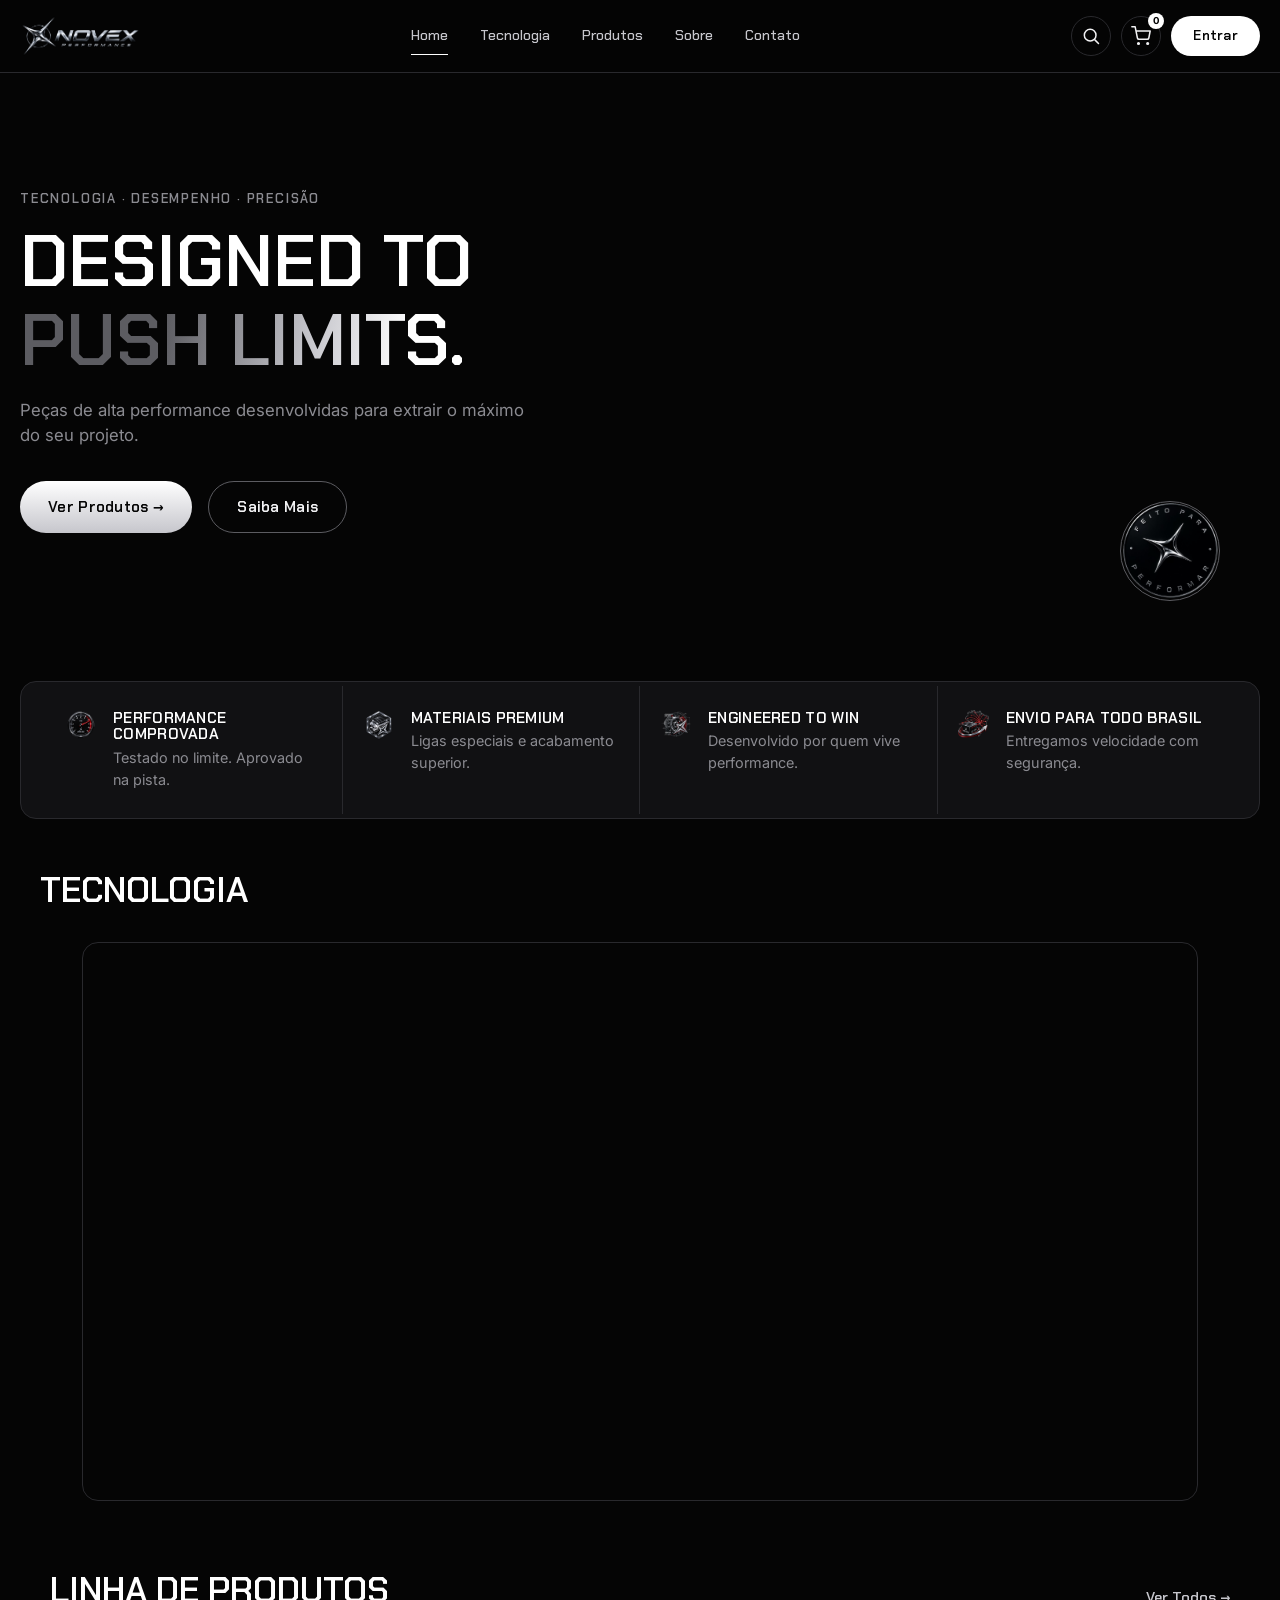
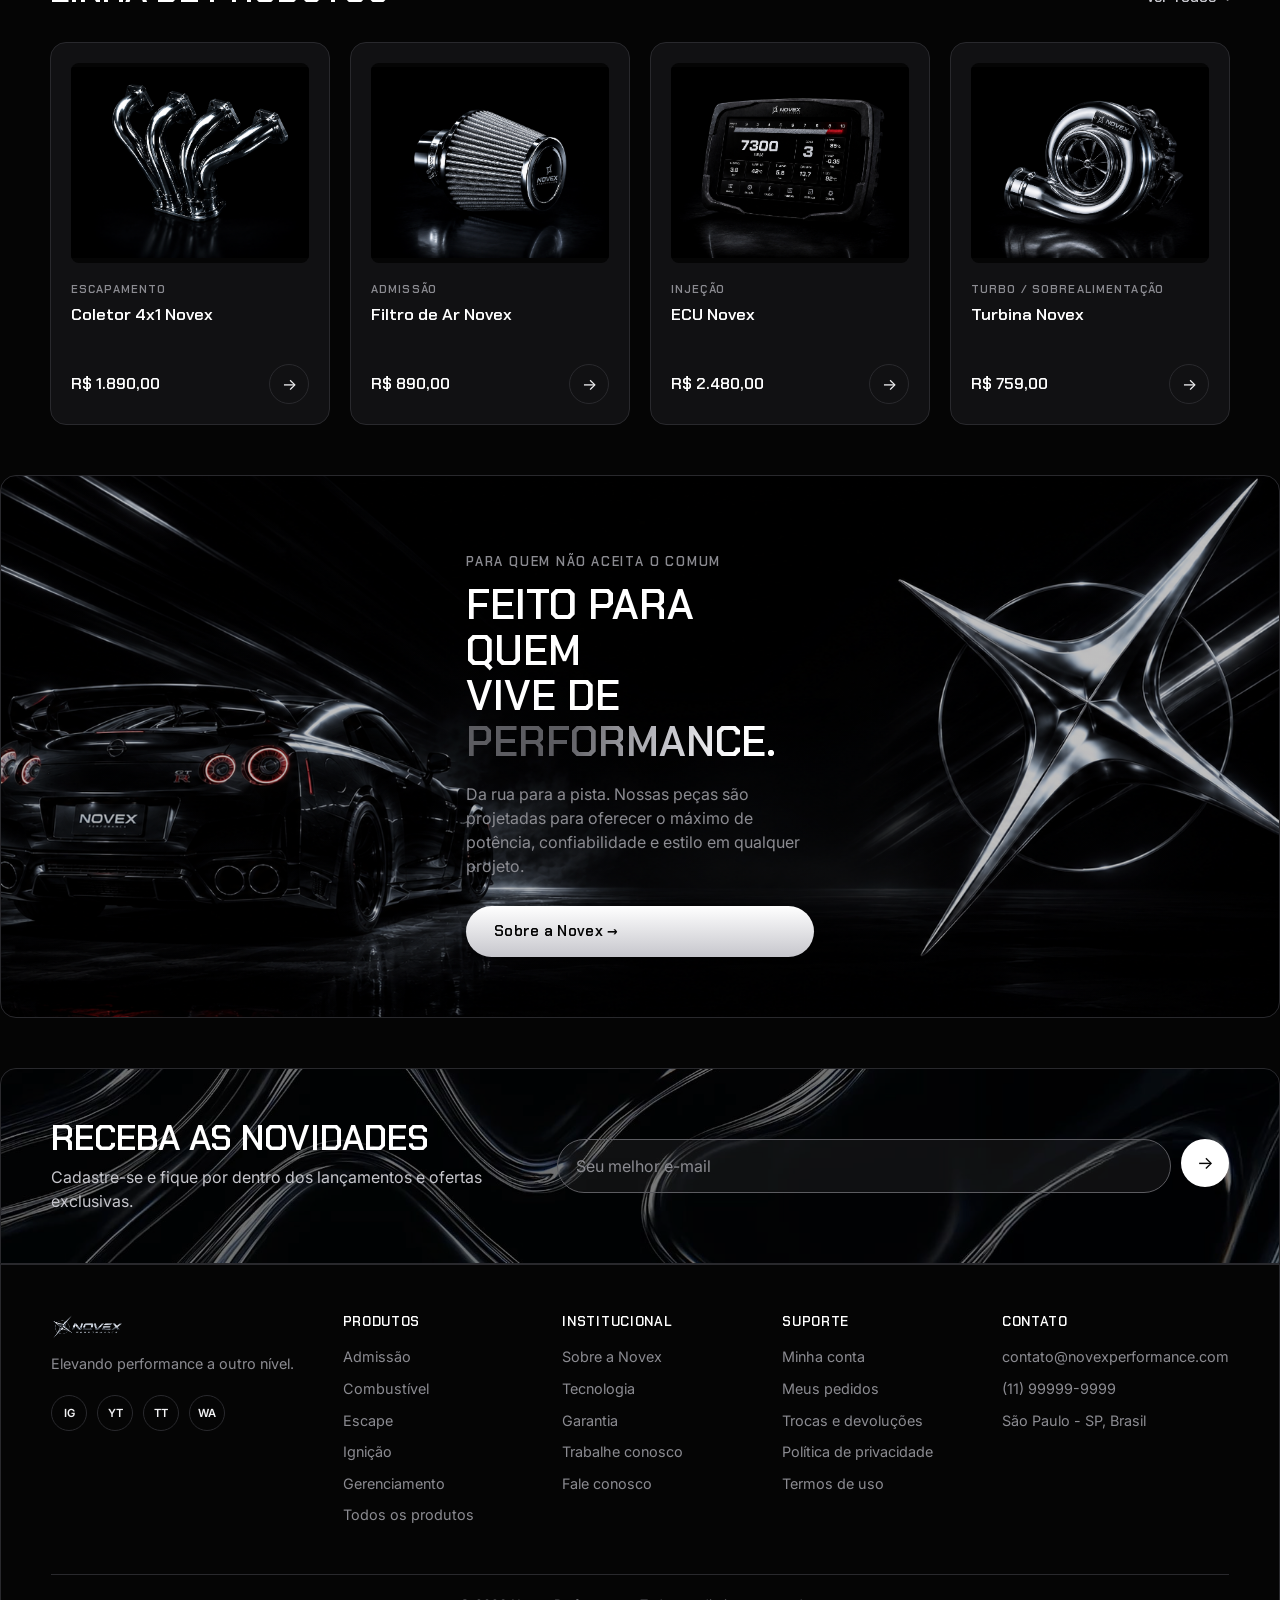
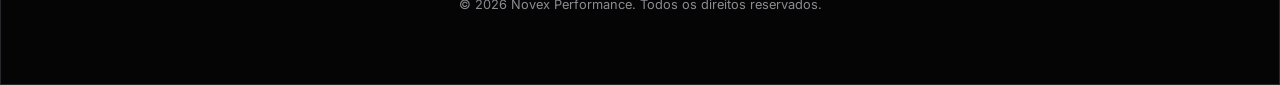
<file: index.html>
<!DOCTYPE html>
<html lang="pt-BR">

<head>
  <meta charset="UTF-8">
  <meta name="viewport" content="width=device-width, initial-scale=1.0">
  <title>Novex Performance | Peças de Alta Performance</title>
  <meta name="description"
    content="Peças de alta performance desenvolvidas para extrair o máximo do seu projeto. Escape, admissão, combustível, ignição e etc.">
  <link rel="icon" href="favicon.ico" sizes="any">
  <link rel="icon" type="image/png" sizes="32x32" href="images/favicon-32x32.png">
  <link rel="apple-touch-icon" sizes="180x180" href="images/apple-touch-icon.png">
  <link rel="preconnect" href="https://fonts.googleapis.com">
  <link rel="preconnect" href="https://fonts.gstatic.com" crossorigin>
  <link rel="stylesheet"
    href="https://fonts.googleapis.com/css2?family=Chakra+Petch:wght@500;600;700&family=Inter:wght@400;500;600;700&display=swap">
  <link rel="stylesheet" href="style.css">
</head>

<body>

  <!-- === SPOTLIGHT CURSOR === -->
  <div class="cursor-spot" id="cursorSpot" aria-hidden="true"></div>

  <!-- ===== HEADER ===== -->
  <header class="header">
    <div class="header__inner">

      <a href="#" class="logo">
        <img src="images/logo-novex.PNG" alt="Novex Performance">
      </a>



      <nav class="nav" id="nav-menu">
        <ul class="nav__list">
          <li><a class="nav__link" href="#hero">Home</a></li>
          <li><a class="nav__link" href="#tecnologia">Tecnologia</a></li>
          <li><a class="nav__link" href="#produtos">Produtos</a></li>
          <li><a class="nav__link" href="#sobre">Sobre</a></li>
          <li><a class="nav__link" href="#contato">Contato</a></li>
        </ul>
      </nav>

      <div class="header__actions">
        <button class="icon-btn" aria-label="Buscar">
          <svg viewBox="0 0 24 24" width="20" height="20">
            <circle cx="11" cy="11" r="7" />
            <line x1="21" y1="21" x2="16.65" y2="16.65" />
          </svg>
        </button>
        <button class="icon-btn" aria-label="Carrinho">
          <svg viewBox="0 0 24 24" width="20" height="20">
            <circle cx="9" cy="21" r="1" />
            <circle cx="20" cy="21" r="1" />
            <path d="M1 1h4l2.68 13.39a2 2 0 0 0 2 1.61h9.72a2 2 0 0 0 2-1.61L23 6H6" />
          </svg>
          <span class="cart-count">0</span>
        </button>
        <a href="#" class="btn btn--pill">Entrar</a>
      </div>

        <button class="menu-toggle" aria-label="Abrir menu" aria-expanded="false" aria-controls="nav-menu">
          <span></span>
          <span></span>
          <span></span>
        </button>
        
    </div>
  </header>

  <main>

    <!-- ===== HERO ===== -->
    <section class="hero" id="hero">

      <div class="hero__content">
        <p class="eyebrow">Tecnologia · Desempenho · Precisão</p>
        <h1 class="hero__title">
          Designed to<br>
          <span class="chrome-text">push limits.</span>
        </h1>
        <p class="hero__text">Peças de alta performance desenvolvidas para extrair o máximo do seu projeto.</p>
        <div class="hero__actions">
          <a href="products/products.html" class="btn btn--filled">Ver Produtos →</a>
          <a href="#sobre" class="btn btn--outline">Saiba Mais</a>
        </div>
      </div>

      <div class="hero__media">
        <div class="hero__badge">
          <!-- selo circular "feito para performar" -->
          <img src="images/star-secoes.png">
        </div>
      </div>

      <video class="hero-video" autoplay muted loop playsinline>
        <source src="images/turbo-rotor-spin.mp4" type="video/mp4">
      </video>

    </section>

    <!-- ===== FAIXA DE DESTAQUES ===== -->
    <section class="highlights">
      <ul class="highlights__list">
        <li class="highlight">
          <img src="images/perfomance-novex.PNG" alt="" class="highlight__icon">
          <div class="highlight__text">
            <h3>Performance Comprovada</h3>
            <p>Testado no limite. Aprovado na pista.</p>
          </div>
        </li>
        <li class="highlight">
          <img src="images/materials-novex.PNG" alt="" class="highlight__icon">
          <div class="highlight__text">
            <h3>Materiais Premium</h3>
            <p>Ligas especiais e acabamento superior.</p>
          </div>
        </li>
        <li class="highlight">
          <img src="images/enginereed-novex.PNG" alt="" class="highlight__icon">
          <div class="highlight__text">
            <h3>Engineered to Win</h3>
            <p>Desenvolvido por quem vive performance.</p>
          </div>
        </li>
        <li class="highlight">
          <img src="images/envio-novex.PNG" alt="" class="highlight__icon">
          <div class="highlight__text">
            <h3>Envio para Todo Brasil</h3>
            <p>Entregamos velocidade com segurança.</p>
          </div>
        </li>
      </ul>
    </section>

    <!-- ==== TECNOLOGIA === -->

    <section class="tecnologic" id="tecnologia">
      <div class="tecnologic__header">
        <h2>Tecnologia</h2>
      </div>

      <div class="tecnologic-video">
        <video src="images/turbo-novex-tecnologic.mp4" autoplay loop playsinline muted></video>
      </div>
    </section>

    <!-- ===== LINHA DE PRODUTOS ===== -->
    <section class="products" id="produtos">
      <div class="products__header">
        <h2>Linha de Produtos</h2>
        <a href="products/products.html" class="link-arrow">Ver Todos →</a>
      </div>

      <ul class="product-grid">

        <li class="product-card">
          <img src="images/coletor-novex.PNG" alt="Coletor 4x1 Novex">
          <p class="product-card__category">Escapamento</p>
          <h3 class="product-card__name">Coletor 4x1 Novex</h3>
          <div class="product-card__footer">
            <span class="product-card__price">R$ 1.890,00</span>
            <a href="#" class="icon-btn" aria-label="Ver produto">→</a>
          </div>
        </li>

        <li class="product-card">
          <img src="images/filtro-novex.PNG" alt="Filtro de Ar">
          <p class="product-card__category">Admissão</p>
          <h3 class="product-card__name">Filtro de Ar Novex</h3>
          <div class="product-card__footer">
            <span class="product-card__price">R$ 890,00</span>
            <a href="#" class="icon-btn" aria-label="Ver produto">→</a>
          </div>
        </li>

        <li class="product-card">
          <img src="images/novex-injection.PNG" alt="ECU Novex">
          <p class="product-card__category">Injeção</p>
          <h3 class="product-card__name">ECU Novex</h3>
          <div class="product-card__footer">
            <span class="product-card__price">R$ 2.480,00</span>
            <a href="#" class="icon-btn" aria-label="Ver produto">→</a>
          </div>
        </li>

        <li class="product-card">
          <img src="images/turbo-novex.PNG" alt="Turbina Novex">
          <p class="product-card__category">Turbo / Sobrealimentação</p>
          <h3 class="product-card__name">Turbina Novex</h3>
          <div class="product-card__footer">
            <span class="product-card__price">R$ 759,00</span>
            <a href="#" class="icon-btn" aria-label="Ver produto">→</a>
          </div>
        </li>

      </ul>
    </section>

    <!-- ===== BANNER INSTITUCIONAL ===== -->
    <section class="about-banner" id="sobre">

      <div class="about-banner__content">
        <p class="eyebrow">Para quem não aceita o comum</p>
        <h2>Feito para quem<br>vive de <span class="chrome-text">performance.</span></h2>
        <p>Da rua para a pista. Nossas peças são projetadas para oferecer o máximo de potência, confiabilidade e estilo
          em qualquer projeto.</p>
        <a href="#" class="btn btn--filled">Sobre a Novex →</a>
      </div>
    </section>

    <!-- ===== NEWSLETTER ===== -->
    <section class="newsletter">
      <div class="newsletter__inner">
        <div class="newsletter__content">
          <h2>Receba as Novidades</h2>
          <p>Cadastre-se e fique por dentro dos lançamentos e ofertas exclusivas.</p>
        </div>
        <form class="newsletter__form">
          <label for="newsletter-email" class="sr-only">Seu melhor e-mail</label>
          <input type="email" id="newsletter-email" name="email" placeholder="Seu melhor e-mail" required>
          <button type="submit" aria-label="Cadastrar e-mail">→</button>
        </form>
      </div>
    </section>

  </main>

  <!-- ===== FOOTER ===== -->
  <footer class="footer" id="contato">
    <div class="footer__top">

      <div class="footer__brand">
        <img src="images/logo-novex.PNG" alt="Novex Performance">
        <p>Elevando performance a outro nível.</p>
        <div class="footer__social">
          <a href="#" aria-label="Instagram">IG</a>
          <a href="#" aria-label="YouTube">YT</a>
          <a href="#" aria-label="TikTok">TT</a>
          <a href="#" aria-label="WhatsApp">WA</a>
        </div>
      </div>

      <nav class="footer__col">
        <h4>Produtos</h4>
        <ul>
          <li><a href="#">Admissão</a></li>
          <li><a href="#">Combustível</a></li>
          <li><a href="#">Escape</a></li>
          <li><a href="#">Ignição</a></li>
          <li><a href="#">Gerenciamento</a></li>
          <li><a href="#">Todos os produtos</a></li>
        </ul>
      </nav>

      <nav class="footer__col">
        <h4>Institucional</h4>
        <ul>
          <li><a href="#">Sobre a Novex</a></li>
          <li><a href="#">Tecnologia</a></li>
          <li><a href="#">Garantia</a></li>
          <li><a href="#">Trabalhe conosco</a></li>
          <li><a href="#">Fale conosco</a></li>
        </ul>
      </nav>

      <nav class="footer__col">
        <h4>Suporte</h4>
        <ul>
          <li><a href="#">Minha conta</a></li>
          <li><a href="#">Meus pedidos</a></li>
          <li><a href="#">Trocas e devoluções</a></li>
          <li><a href="#">Política de privacidade</a></li>
          <li><a href="#">Termos de uso</a></li>
        </ul>
      </nav>

      <div class="footer__col footer__contact">
        <h4>Contato</h4>
        <ul>
          <li><a href="mailto:contato@novexperformance.com">contato@novexperformance.com</a></li>
          <li><a href="tel:+5511999999999">(11) 99999-9999</a></li>
          <li>São Paulo - SP, Brasil</li>
        </ul>
      </div>

    </div>

    <div class="footer__bottom">
      <p>&copy; 2026 Novex Performance. Todos os direitos reservados.</p>
    </div>
  </footer>

  <script src="script.js"></script>
</body>

</html>
</file>
<file: style.css>
/* ===================================================================
   NOVEX PERFORMANCE
   Mobile-first: estilos base valem pro celular; @media (min-width)
   =================================================================== */

/* ---------- 1. RESET ---------- */

*,
*::before,
*::after {
  margin: 0;
  padding: 0;
  box-sizing: border-box;
}

html {
  scroll-behavior: smooth;
}

img {
  max-width: 100%;
  display: block;
}

a {
  text-decoration: none;
  color: inherit;
}

ul {
  list-style: none;
}

button {
  font: inherit;
  color: inherit;
  background: none;
  border: none;
  cursor: pointer;
}

input {
  font: inherit;
  color: inherit;
}

/* ---------- 2. DESIGN TOKENS ---------- */
:root {
  /* Cores — preto profundo + prata, igual ao mockup */
  --black: #050505;
  --panel: #111113;
  --panel-2: #1a1a1d;
  --border: #29292d;
  --white: #ffffff;
  --silver-100: #f2f2f4;
  --silver-300: #c6c6cc;
  --silver-500: #8b8b91;
  --silver-700: #5c5c61;

  /* Tipografia */
  --font-display: "Chakra Petch", sans-serif;
  --font-body: "Inter", sans-serif;

  /* Espaçamento de seção — cresce com a tela via clamp() */
  --section-padding-y: clamp(64px, 9vw, 120px);
  --container-padding-x: 20px;
  --container-max: 1280px;

  /* Cantos */
  --radius-sm: 8px;
  --radius-md: 16px;
  --radius-full: 999px;

  /* Transição padrão pra hovers */
  --ease: cubic-bezier(0.4, 0, 0.2, 1);
}

/* Respeita quem pede menos animação no sistema operacional */
@media (prefers-reduced-motion: reduce) {

  *,
  *::before,
  *::after {
    animation-duration: 0.01ms !important;
    animation-iteration-count: 1 !important;
    transition-duration: 0.01ms !important;
    scroll-behavior: auto !important;
  }
}

/* ---------- CURSOR SPOTLIGHT ---------- */

.cursor-spot {
  position: fixed;
  inset: 0;
  pointer-events: none;
  z-index: 1;

  background: radial-gradient(480px circle at var(--mx, 50%) var(--my, 20%),
      rgba(255, 255, 255, 0.05),
      transparent 60%);

  opacity: 0;
  transition: opacity 0.6s var(--ease);
}

.cursor-spot.is-active {
  opacity: 1;
}

/* ---------- 3. BASE ---------- */
body {
  background: var(--black);
  color: var(--silver-100);
  font-family: var(--font-body);
  line-height: 1.5;
  -webkit-font-smoothing: antialiased;
}

h1,
h2,
h3,
h4 {
  font-family: var(--font-display);
  font-weight: 600;
  line-height: 1.1;
  color: var(--white);
}

section[id],
footer[id] {
  scroll-margin-top: 90px;
}

/* === EFEITO DE CHROME === */
.chrome-text {
  background: linear-gradient(100deg,
      #5c5c61 15%,
      #c6c6cc 30%,
      #ffffff 40%,
      #ffffff 50%,
      #c6c6cc 60%,
      #5c5c61 75%);

  background-size: 220% 100%;

  -webkit-background-clip: text;
  background-clip: text;

  color: transparent;

  animation: chrome-shine 5s ease-in-out infinite;
}

@keyframes chrome-shine {
  0% {
    background-position: 130% 0;
  }

  55% {
    background-position: -30% 0;
  }

  100% {
    background-position: -55% 0;
  }
}

/* Foco visível pra quem navega por teclado — acessibilidade básica */
a:focus-visible,
button:focus-visible,
input:focus-visible {
  outline: 2px solid var(--silver-100);
  outline-offset: 3px;
}

.sr-only {
  position: absolute;
  width: 1px;
  height: 1px;
  overflow: hidden;
  clip: rect(0, 0, 0, 0);
  white-space: nowrap;
}

/* Container central com respiro lateral — usado em toda seção */
.container {
  width: 100%;
  max-width: var(--container-max);
  margin-inline: auto;
  padding-inline: var(--container-padding-x);
}

.eyebrow {
  font-family: var(--font-display);
  font-size: 0.8rem;
  font-weight: 600;
  letter-spacing: 0.14em;
  text-transform: uppercase;
  color: var(--silver-500);
}

/* ---------- 4. BOTÕES ---------- */
.btn {
  display: inline-flex;
  align-items: center;
  gap: 8px;
  padding: 14px 28px;
  border-radius: var(--radius-full);
  font-family: var(--font-display);
  font-weight: 600;
  font-size: 0.95rem;
  letter-spacing: 0.02em;
  white-space: nowrap;
  transition: transform 0.25s var(--ease), background 0.25s var(--ease), color 0.25s var(--ease);
}

.btn:hover {
  transform: translateY(-2px);
}

.btn--filled {
  background: linear-gradient(180deg, var(--white), var(--silver-300));
  color: var(--black);
}

.btn--filled:hover {
  background: var(--white);
}

.btn--outline {
  background: transparent;
  color: var(--silver-100);
  border: 1px solid var(--silver-700);
}

.btn--outline:hover {
  border-color: var(--silver-100);
}

.btn--pill {
  padding: 10px 22px;
  background: var(--white);
  color: var(--black);
  font-size: 0.85rem;
}

/* Botão circular só com ícone (busca, carrinho, seta do card) */
.icon-btn {
  position: relative;
  display: inline-flex;
  align-items: center;
  justify-content: center;
  width: 40px;
  height: 40px;
  border: 1px solid var(--border);
  border-radius: var(--radius-full);
  color: var(--silver-100);
  transition: border-color 0.25s var(--ease), background 0.25s var(--ease);
}

.icon-btn:hover {
  border-color: var(--silver-100);
  background: var(--panel-2);
}

.icon-btn svg {
  fill: none;
  stroke: currentColor;
  stroke-width: 1.8;
  stroke-linecap: round;
  stroke-linejoin: round;
}

.link-arrow {
  font-family: var(--font-display);
  font-weight: 600;
  font-size: 0.9rem;
  color: var(--silver-300);
  transition: color 0.25s var(--ease);
}

.link-arrow:hover {
  color: var(--white);
}

/* ---------- 5. HEADER ---------- */
.header {
  position: sticky;
  top: 0;
  z-index: 100;
  background: rgba(5, 5, 5, 0.85);
  backdrop-filter: blur(10px);
  border-bottom: 1px solid var(--border);
}

.header__inner {
  max-width: var(--container-max);
  margin-inline: auto;
  padding: 16px 20px;
  display: flex;
  align-items: center;
  justify-content: space-between;
  gap: 16px;
}

@media (min-width: 768px) and (max-width: 1023px) {
  .header__inner {
    justify-content: flex-start;
  }

  .header__actions {
    margin-left: auto;
  }


}

.logo img {
  height: 40px;
  width: auto;
}

/* Botão hambúrguer — só aparece no mobile (ver breakpoint no fim do arquivo) */
.menu-toggle {
  display: flex;
  flex-direction: column;
  justify-content: center;
  gap: 5px;
  width: 40px;
  height: 40px;
}

.menu-toggle span {
  display: block;
  height: 2px;
  width: 100%;
  background: var(--silver-100);
  transition: transform 0.3s var(--ease), opacity 0.3s var(--ease);
}

/* Quando o JS marcar o botão como ativo, o hambúrguer vira um X */
.menu-toggle.is-active span:nth-child(1) {
  transform: translateY(7px) rotate(45deg);
}

.menu-toggle.is-active span:nth-child(2) {
  opacity: 0;
}

.menu-toggle.is-active span:nth-child(3) {
  transform: translateY(-7px) rotate(-45deg);
}

/* Nav — no mobile some da tela até o JS abrir (classe .is-open) */
.nav {
  position: fixed;
  inset: 73px 0 auto 0;
  background: var(--black);
  border-bottom: 1px solid var(--border);
  max-height: 0px;
  overflow: hidden;
  transition: max-height 0.35s var(--ease);
}

.nav.is-open {
  max-height: 400px;
}

.nav__list {
  display: flex;
  flex-direction: column;
  padding: 8px 20px 24px;
}

.nav__list a {
  display: block;
  padding: 14px 0;
  font-family: var(--font-display);
  font-weight: 500;
  font-size: 1rem;
  border-bottom: 1px solid var(--border);
  color: var(--silver-300);
  transition: color 0.25s var(--ease);
}

.nav__link {
  position: relative;
}

.header__actions {
  display: flex;
  align-items: center;
  gap: 10px;
}

.cart-count {
  position: absolute;
  top: -4px;
  right: -4px;
  width: 16px;
  height: 16px;
  border-radius: 50%;
  background: var(--white);
  color: var(--black);
  font-size: 0.6rem;
  font-weight: 700;
  display: flex;
  align-items: center;
  justify-content: center;
}

/* ---------- 6. HERO ---------- */
.hero {
  position: relative;
  overflow: hidden;
  background: none;
  max-width: var(--container-max);
  margin-inline: auto;
  padding: calc(var(--section-padding-y) * 0.7) var(--container-padding-x) var(--section-padding-y);
  display: flex;
  flex-direction: column;
  gap: 48px;
  width: 100%;
}

.hero::after {
  content: "";
  position: absolute;
  inset: 0;
  background: rgba(0, 0, 0, 0.55);
  z-index: 1;
}

.hero-video {
  position: absolute;
  inset: 0;
  width: 100%;
  height: 100%;
  object-fit: cover;
  z-index: 0;
  opacity: 0.9;

  -webkit-mask-image:
    linear-gradient(to right, transparent 0%, black 10%, black 90%, transparent 100%),
    linear-gradient(to bottom, transparent 0%, black 10%, black 90%, transparent 100%);

  -webkit-mask-composite: source-in;

  mask-image:
    linear-gradient(to right, transparent 0%, black 10%, black 90%, transparent 100%),
    linear-gradient(to bottom, transparent 0%, black 10%, black 90%, transparent 100%);

  mask-composite: intersect;
}

.hero__content,
.hero__media {
  position: relative;
  z-index: 2;
}

.hero__title {
  margin-top: 14px;
  font-size: clamp(2.4rem, 8vw, 4.5rem);
  text-transform: uppercase;
}

.hero__text {
  margin-top: 18px;
  max-width: 46ch;
  color: var(--silver-500);
  font-size: 1.05rem;
}

.hero__actions {
  margin-top: 32px;
  display: flex;
  flex-direction: column;
  flex-wrap: wrap;
  gap: 16px;
}

@media (max-width: 767px) {
  .hero__actions .btn {
    width: 180px;
    overflow: hidden;
  }
}

.hero__media {
  position: relative;
  display: flex;
  justify-content: center;
  padding-top: 40px;
}

/* Selo circular "feito para performar" */
.hero__badge {
  position: absolute;
  bottom: 0;
  right: 0;
  width: 70px;
  height: 70px;
  border: 1px solid var(--silver-700);
  border-radius: 50%;
  align-items: center;
  justify-content: center;
  text-align: center;
  animation: spin 18s linear infinite;
  display: none;
}

.hero__badge img {
  height: 70px;
  width: 70px;
  border-radius: 50%;
}

@keyframes spin {
  from {
    transform: rotate(0deg);
  }

  to {
    transform: rotate(360deg);
  }
}

/* ---------- 7. FAIXA DE DESTAQUES ---------- */
.highlights {
  padding: 32px var(--container-padding-x);
}

.highlights__list {
  max-width: var(--container-max);
  margin-inline: auto;
  background: var(--panel);
  border: 1px solid var(--border);
  border-radius: var(--radius-md);
  padding: 4px 24px;
  display: grid;
  grid-template-columns: 1fr;
}

.highlight {
  display: flex;
  align-items: flex-start;
  gap: 16px;
  padding: 24px 0;
  border-bottom: 1px solid var(--border);
}

.highlight__text {
  min-width: 0;
}

.highlight:last-child {
  border-bottom: none;
}

.highlight__icon {
  width: 32px;
  height: 32px;
  object-fit: contain;
  flex-shrink: 0;
}

.highlight h3 {
  font-size: 0.95rem;
  text-transform: uppercase;
  letter-spacing: 0.02em;
}

.highlight p {
  margin-top: 4px;
  font-size: 0.9rem;
  color: var(--silver-500);
}

/* ---------- TECNOLOGIA ---------- */

.tecnologic {
  display: flex;
  flex-direction: column;
  padding: 20px;
  overflow: hidden;
}

.tecnologic__header {
  display: flex;
  align-items: baseline;
  justify-content: space-between;
  gap: 16px;
  max-width: var(--container-max);
  width: 100%;
  margin: 0 auto 32px;
  padding-inline: var(--container-padding-x);
}

.tecnologic__header h2 {
  font-size: clamp(1.6rem, 4vw, 2.2rem);
  text-transform: uppercase;
}

.tecnologic-video {
  width: 90%;
  object-fit: contain;
  display: block;
  max-width: var(--container-max);
  margin-inline: auto;
  border: 1px solid var(--border);
  border-radius: var(--radius-md);

}

.tecnologic-video video {
  width: 100%;
  height: auto;
  display: block;
  border-radius: var(--radius-md);
}

/* ---------- 8. LINHA DE PRODUTOS ---------- */
.products {
  max-width: var(--container-max);
  margin-inline: auto;
  padding: 50px;
}

.products__header {
  display: flex;
  align-items: baseline;
  justify-content: space-between;
  gap: 16px;
  margin-bottom: 32px;
}

.products__header h2 {
  font-size: clamp(1.6rem, 4vw, 2.2rem);
  text-transform: uppercase;
}

.product-grid {
  display: grid;
  grid-template-columns: 1fr;
  gap: 20px;
}

.product-card {
  background: var(--panel);
  border: 1px solid var(--border);
  border-radius: var(--radius-md);
  padding: 20px;
  transition: transform 0.3s var(--ease), border-color 0.3s var(--ease);
}

.product-card:hover {
  transform: translateY(-6px);
  border-color: var(--silver-700);
}

.product-card>img,
.product-card__image {
  width: 100%;
  height: 200px;
  object-fit: contain;
  background: var(--black);
  border-radius: var(--radius-sm);
  margin-bottom: 18px;
}

/* Espaço reservado pra fotos de produto que ainda não existem */
.product-card__image--empty {
  border: 1px dashed var(--border);
  display: flex;
  align-items: center;
  justify-content: center;
}

.product-card__image--empty::after {
  content: "Foto em breve";
  font-family: var(--font-body);
  font-size: 0.8rem;
  color: var(--silver-500);
}

.product-card__category {
  font-family: var(--font-display);
  font-size: 0.7rem;
  font-weight: 600;
  letter-spacing: 0.1em;
  text-transform: uppercase;
  color: var(--silver-500);
}

.product-card__name {
  margin-top: 8px;
  font-size: 1.05rem;
  min-height: 2.4em;
}

.product-card__footer {
  margin-top: 18px;
  display: flex;
  align-items: center;
  justify-content: space-between;
}

.product-card__price {
  font-family: var(--font-display);
  font-weight: 600;
  color: var(--white);
}

/* ---------- 9. BANNER INSTITUCIONAL ---------- */
.about-banner {
  display: flex;
  flex-direction: column;
  max-width: var(--container-max);
  margin-inline: auto;
  margin-bottom: 50px;

  background: var(--panel);
  border: 1px solid var(--border);
  border-radius: var(--radius-md);
  padding: 4px 24px;

  background-image: linear-gradient(rgba(0, 0, 0, 0.5), rgba(0, 0, 0, 0.5)), url(images/r35.PNG);
  background-size: cover;
  background-position: right;
  background-repeat: no-repeat;

}

.about-banner__content {
  padding: 40px var(--container-padding-x);
}

.about-banner__content h2 {
  margin-top: 12px;
  font-size: clamp(1.8rem, 5vw, 2.6rem);
  text-transform: uppercase;
}

.about-banner__content p {
  margin-top: 16px;
  max-width: 50ch;
  color: var(--silver-500);
}

.about-banner__content .btn {
  margin-top: 28px;
}

/* ---------- 10. NEWSLETTER ---------- */
.newsletter {
  background-color: var(--panel);
  background-image: url("images/background.JPG");
  background-size: cover;
  background-position: center;
  background-repeat: no-repeat;
  position: relative;
  padding: 50px;
  border-radius: var(--radius-md) var(--radius-md) 0px 0px;
  border: 1px solid var(--border);
  max-width: var(--container-max);
  margin-inline: auto;
}

/* Camada escura por cima da textura, pra o texto continuar legível */
.newsletter::before {
  content: "";
  position: absolute;
  inset: 0;
  background: rgba(0, 0, 0, 0.55);
  border-radius: var(--radius-md) var(--radius-md) 0px 0px;
}

.newsletter__inner {
  position: relative;
  z-index: 1;
  display: flex;
  flex-direction: column;
  gap: 24px;
  border-radius: var(--radius-md) var(--radius-md) 0px 0px;
}

.newsletter__content h2 {
  font-size: clamp(1.6rem, 4vw, 2.2rem);
  text-transform: uppercase;
}

.newsletter__content p {
  margin-top: 8px;
  color: var(--silver-300);
}

.newsletter__form {
  display: flex;
  gap: 10px;
  max-width: 420px;
}

.newsletter__form input {
  flex: 1;
  padding: 14px 18px;
  border-radius: var(--radius-full);
  border: 1px solid var(--silver-700);
  background: rgba(255, 255, 255, 0.06);
  color: var(--white);

}

.newsletter__form input::placeholder {
  color: var(--silver-500);
}

.newsletter__form button {
  width: 48px;
  height: 48px;
  flex-shrink: 0;
  border-radius: 50%;
  background: var(--white);
  color: var(--black);
  font-size: 1.1rem;
  transition: transform 0.25s var(--ease);
}

.newsletter__form button:hover {
  transform: scale(1.08);
}

/* ---------- 11. FOOTER ---------- */
.footer {
  border: 1px solid var(--border);
  padding: 50px;

  max-width: var(--container-max);
  margin-inline: auto;
}

.footer__top {
  max-width: var(--container-max);
  margin-inline: auto;
  display: grid;
  grid-template-columns: 1fr;
  gap: 40px;
  padding-bottom: 48px;
}

.footer__brand img {
  height: 24px;
}

.footer__brand p {
  margin-top: 14px;
  color: var(--silver-500);
  font-size: 0.9rem;
  max-width: 30ch;
}

.footer__social {
  margin-top: 20px;
  display: flex;
  gap: 10px;
}

.footer__social a {
  width: 36px;
  height: 36px;
  border: 1px solid var(--border);
  border-radius: 50%;
  display: flex;
  align-items: center;
  justify-content: center;
  font-size: 0.7rem;
  font-weight: 600;
  transition: border-color 0.25s var(--ease);
}

.footer__social a:hover {
  border-color: var(--silver-100);
}

.footer__col h4 {
  font-size: 0.85rem;
  text-transform: uppercase;
  letter-spacing: 0.05em;
  margin-bottom: 16px;
}

.footer__col ul {
  display: flex;
  flex-direction: column;
  gap: 10px;
}

.footer__col a,
.footer__col li {
  font-size: 0.9rem;
  color: var(--silver-500);
}

.footer__col a:hover {
  color: var(--white);
}

.footer__bottom {
  border-top: 1px solid var(--border);
  padding: 20px var(--container-padding-x);
  text-align: center;
  font-size: 0.8rem;
  color: var(--silver-500);
}



/* ===================================================================
                             BREAKPOINTS 
   =================================================================== */

/* ---------- Tablet (≥ 768px) ---------- */
@media (min-width: 768px) {

  .hero {
    background: none;
  }

  .hero::after {
    display: none;
  }

  .hero__media {
    margin-right: 20px;
  }

  .hero__badge {
    width: 100px;
    height: 100px;
    display: flex;
    top: 5px;
  }

  .hero__actions {
    flex-direction: row;
  }

  .hero__badge img {
    width: 95px;
    height: 95px;
  }

  .highlights__list {
    grid-template-columns: repeat(2, 1fr);
  }

  .highlight {
    border-right: 1px solid var(--border);
    padding-inline: 20px;
    border-bottom: none;
  }

  .highlight:nth-child(2n) {
    border-right: none;
  }

  .product-grid {
    grid-template-columns: repeat(2, 1fr);
  }

  .about-banner {
    flex-direction: row;
    background-image: linear-gradient(rgba(0, 0, 0, 0.25), rgba(0, 0, 0, 0.25)), url(images/r35.PNG);
  }

  .about-banner__content {
    display: flex;
    flex-direction: column;
    justify-content: center;
    padding: 56px;
    max-width: 460px;
    /* ← novo: trava a largura do texto */
    margin-inline: auto;
    /* ← novo: centraliza esse bloco no vão */
  }

  .newsletter__inner {
    flex-direction: row;
    align-items: center;
    justify-content: space-between;
  }

  .footer__top {
    grid-template-columns: repeat(2, 1fr);
  }
}

/* ---------- Desktop (≥ 1024px) ---------- */
@media (min-width: 1024px) {

  /* Nav volta a ficar visível e em linha; hambúrguer some */
  .menu-toggle {
    display: none;
  }

  .nav {
    position: static;
    max-height: none;
    overflow: visible;
    background: none;
    border-bottom: none;
  }

  .nav__list {
    flex-direction: row;
    align-items: center;
    gap: 32px;
    padding: 0;
  }

  .nav__list a {
    padding: 0;
    border-bottom: none;
    font-size: 0.9rem;
  }

  .nav__list a::after {
    content: "";
    position: absolute;
    left: 0;
    bottom: -8px;

    width: 100%;
    height: 1px;

    background: var(--white);

    transform: scaleX(0);
    transform-origin: left;

    transition: transform 0.35s var(--ease);
  }

  .nav__list a:hover::after,
  .nav__list a.active::after {
    transform: scaleX(1);
  }

  .nav__list a:hover {
    color: var(--white);
  }

  .hero {
    flex-direction: row;
    align-items: center;
    padding-block: var(--section-padding-y);
    position: relative;
    background: none;
  }

  .hero__content {
    flex: 1;
    position: relative;
    z-index: 1;
  }

  .hero__media {
    flex: 1;
    position: relative;
    z-index: 1;
  }

  .hero__badge {
    right: var(--container-padding-x);
    top: 160px;
  }

  .highlights__list {
    grid-template-columns: repeat(4, 1fr);
  }

  .highlight {
    border-right: 1px solid var(--border);
  }

  .highlight:nth-child(2n) {
    border-right: 1px solid var(--border);
  }

  .highlight:last-child {
    border-right: none;
  }

  .product-grid {
    grid-template-columns: repeat(4, 1fr);
  }

  .newsletter__form {
    max-width: 820px;
    width: 720px;
  }

  .footer__top {
    grid-template-columns: 1.4fr repeat(4, 1fr);
  }
}
</file>
